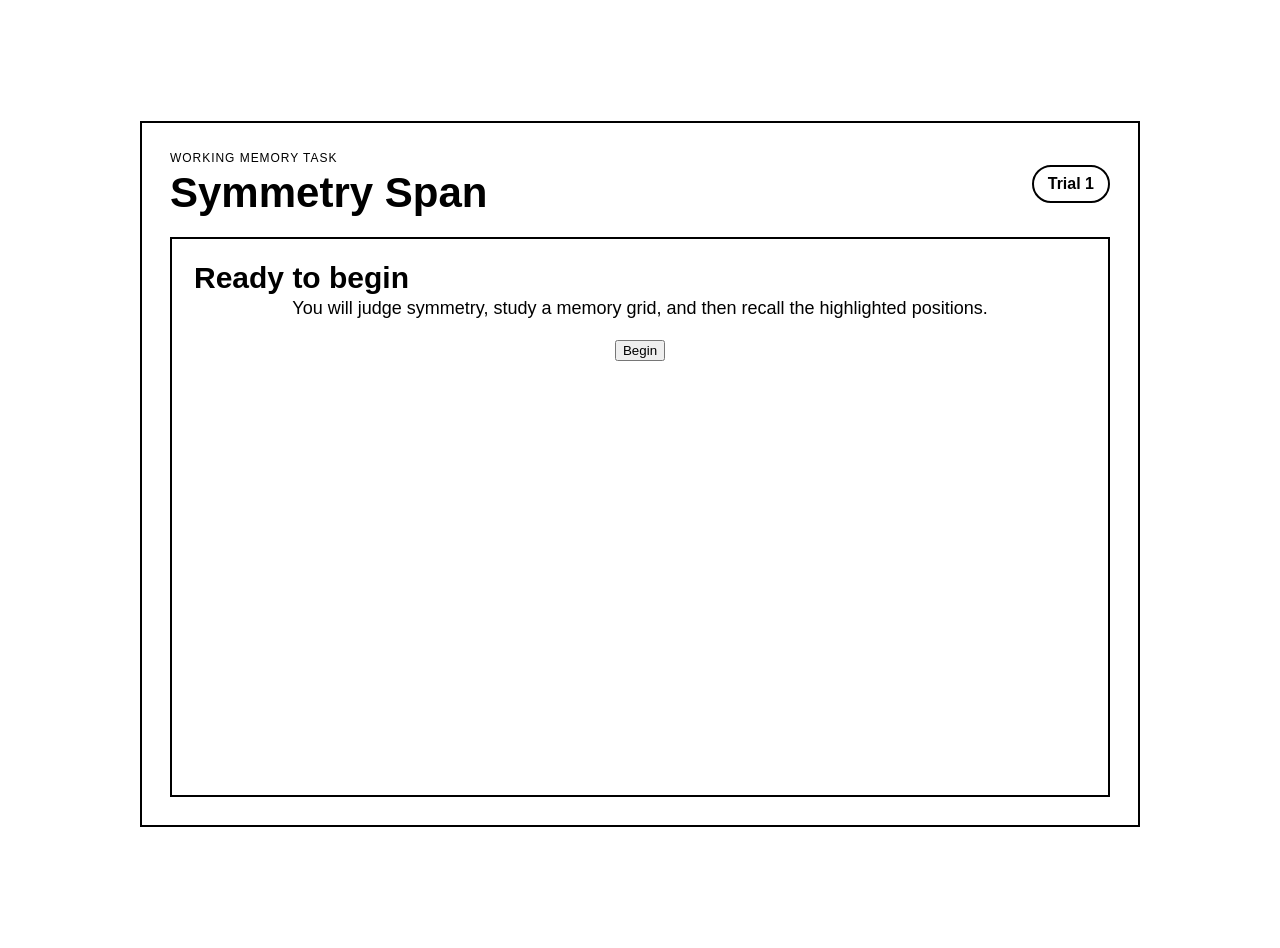
<file: index.html>
<!DOCTYPE html>
<html lang="en">
  <head>
    <meta charset="UTF-8" />
    <meta name="viewport" content="width=device-width, initial-scale=1.0" />
    <title>Symmetry Span</title>
    <link rel="stylesheet" href="styles.css" />
  </head>
  <body>
    <main class="jspsych-display-element">
      <div class="task-shell">
        <div class="task-panel">
          <header class="task-header">
            <div>
              <div class="eyebrow">Working Memory Task</div>
              <h1>Symmetry Span</h1>
            </div>
            <div class="trial-pill" id="trial-label">Trial 1</div>
          </header>

          <div id="task-stage" class="stage" aria-live="polite"></div>
        </div>
      </div>
    </main>

    <script src="app.js"></script>
  </body>
</html>
</file>
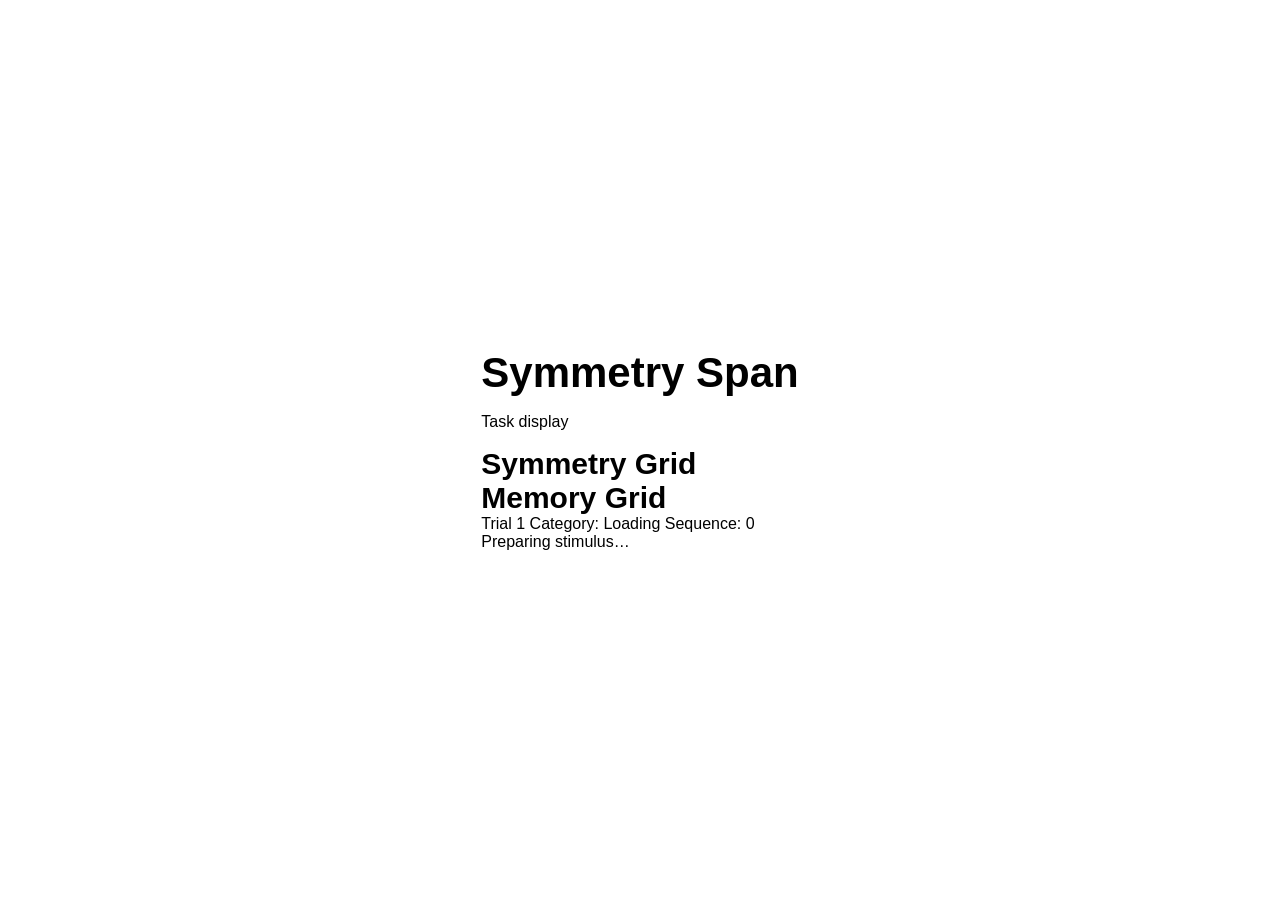
<file: demo.html>
<!DOCTYPE html>
<html lang="en">
  <head>
    <meta charset="UTF-8" />
    <meta name="viewport" content="width=device-width, initial-scale=1.0" />
    <title>Symmetry Span</title>
    <link rel="stylesheet" href="styles.css" />
  </head>
  <body>
    <main class="app">
      <section class="panel">
        <h1>Symmetry Span</h1>
        <p class="subtitle">Task display</p>

        <div class="grid-layout">
          <div class="box">
            <h2>Symmetry Grid</h2>
            <div id="symmetry-output"></div>
          </div>

          <div class="box">
            <h2>Memory Grid</h2>
            <div id="memory-output"></div>
          </div>
        </div>

        <div class="meta">
          <span class="badge" id="trial-label">Trial 1</span>
          <span class="badge" id="category-label">Category: Loading</span>
          <span class="badge" id="sequence-label">Sequence: 0</span>
        </div>

        <div id="status" class="status">Preparing stimulus…</div>
      </section>
    </main>

    <script src="app.js"></script>
  </body>
</html>
</file>
<file: styles.css>
:root {
  --bg: #ffffff;
  --panel: #ffffff;
  --ink: #000000;
  --muted: #000000;
  --line: #000000;
  --cell: #f4f4f4;
  --filled: #000000;
  --highlight: #f4d35e;
}

* {
  box-sizing: border-box;
}

html, body {
  margin: 0;
  min-height: 100%;
  background: var(--bg);
  color: var(--ink);
  font-family: Arial, Helvetica, sans-serif;
}

body {
  min-height: 100vh;
  display: flex;
  justify-content: center;
  align-items: center;
  padding: 24px;
  background: #ffffff;
}

.jspsych-display-element {
  width: 100%;
  max-width: 1200px;
  min-height: 100vh;
  display: flex;
  justify-content: center;
  align-items: center;
  padding: 20px 0;
}

.task-shell {
  width: min(1000px, 100%);
}

.task-panel {
  background: var(--panel);
  border: 2px solid var(--line);
  border-radius: 0;
  box-shadow: none;
  padding: 28px;
}

.task-header {
  display: flex;
  align-items: center;
  justify-content: space-between;
  gap: 16px;
  margin-bottom: 20px;
}

.eyebrow {
  font-size: 12px;
  letter-spacing: 0.08em;
  text-transform: uppercase;
  color: var(--muted);
  margin-bottom: 4px;
}

h1, h2 {
  margin: 0;
  color: var(--ink);
  font-weight: 700;
}

h1 {
  font-size: clamp(32px, 4vw, 42px);
}

h2 {
  font-size: clamp(22px, 3vw, 30px);
}

.trial-pill {
  border: 2px solid var(--line);
  background: #ffffff;
  color: var(--ink);
  border-radius: 999px;
  padding: 8px 14px;
  font-weight: 700;
}

.stage {
  min-height: 560px;
  border: 2px solid var(--line);
  background: #ffffff;
  padding: 22px;
}

.centered-screen {
  min-height: 480px;
  display: flex;
  justify-content: center;
  align-items: center;
  text-align: center;
}

.task-copy-block {
  max-width: 620px;
  margin: 0 auto;
}

.task-copy {
  color: var(--ink);
  font-size: 18px;
  line-height: 1.5;
  margin: 0 0 18px;
  text-align: center;
}

.task-panel-content {
  width: 100%;
  display: flex;
  flex-direction: column;
  align-items: center;
  justify-content: center;
}

.section-header {
  margin-bottom: 16px;
  font-size: 28px;
  font-weight: 700;
  color: var(--ink);
}

.stimulus-wrapper {
  width: 100%;
  display: flex;
  justify-content: center;
  margin-bottom: 12px;
}

.single-box {
  border: 2px solid var(--line);
  background: #ffffff;
  padding: 20px;
  display: flex;
  flex-direction: column;
  justify-content: center;
  align-items: center;
}

.symmetry-grid,
.memory-grid,
.recall-grid {
  display: grid;
  gap: 3px;
  background: var(--line);
  padding: 3px;
  width: fit-content;
  border-radius: 0;
}

.symmetry-grid {
  grid-template-columns: repeat(8, 26px);
}

.memory-grid {
  grid-template-columns: repeat(4, 30px);
}

.recall-grid {
  grid-template-columns: repeat(4, 30px);
  margin: 0 auto 10px;
}

.symmetry-cell,
.memory-cell,
.recall-cell {
  width: 26px;
  height: 26px;
  display: block;
  border: 0;
  background: var(--cell);
  border-radius: 0;
  cursor: pointer;
}

.memory-cell,
.recall-cell {
  width: 30px;
  height: 30px;
  font-size: 12px;
  font-weight: 700;
  display: flex;
  align-items: center;
  justify-content: center;
}

.symmetry-cell.is-filled {
  background: var(--filled);
}

.memory-cell.is-highlighted,
.recall-cell.is-selected {
  background: var(--highlight);
}

.choice-row,
.button-row {
  display: flex;
  justify-content: center;
  gap: 18px;
  margin-top: 18px;
  flex-wrap: wrap;
}

.choice-button,
.action-button {
  appearance: none;
  border: 2px solid var(--line);
  background: #ffffff;
  color: var(--ink);
  font-size: 18px;
  font-weight: 700;
  padding: 12px 26px;
  border-radius: 0;
  cursor: pointer;
}

.choice-button:hover,
.action-button:hover,
.recall-cell:hover {
  background: #f7f7f7;
}

.action-button:disabled {
  opacity: 0.5;
  cursor: not-allowed;
}

.meta-row {
  display: flex;
  justify-content: center;
  flex-wrap: wrap;
  gap: 10px;
  margin-top: 14px;
}

.meta-badge {
  border: 2px solid var(--line);
  background: #ffffff;
  color: var(--ink);
  padding: 8px 12px;
  font-size: 14px;
  font-weight: 700;
}

.status-bar {
  margin-top: 14px;
  min-height: 20px;
  font-size: 16px;
  text-align: center;
  color: var(--ink);
}

.recall-panel {
  padding-top: 10px;
}

@media (max-width: 760px) {
  body {
    padding: 16px;
  }

  .task-panel {
    padding: 16px;
  }

  .task-header {
    flex-direction: column;
    align-items: flex-start;
  }

  .choice-row,
  .button-row {
    gap: 10px;
  }
}
</file>
